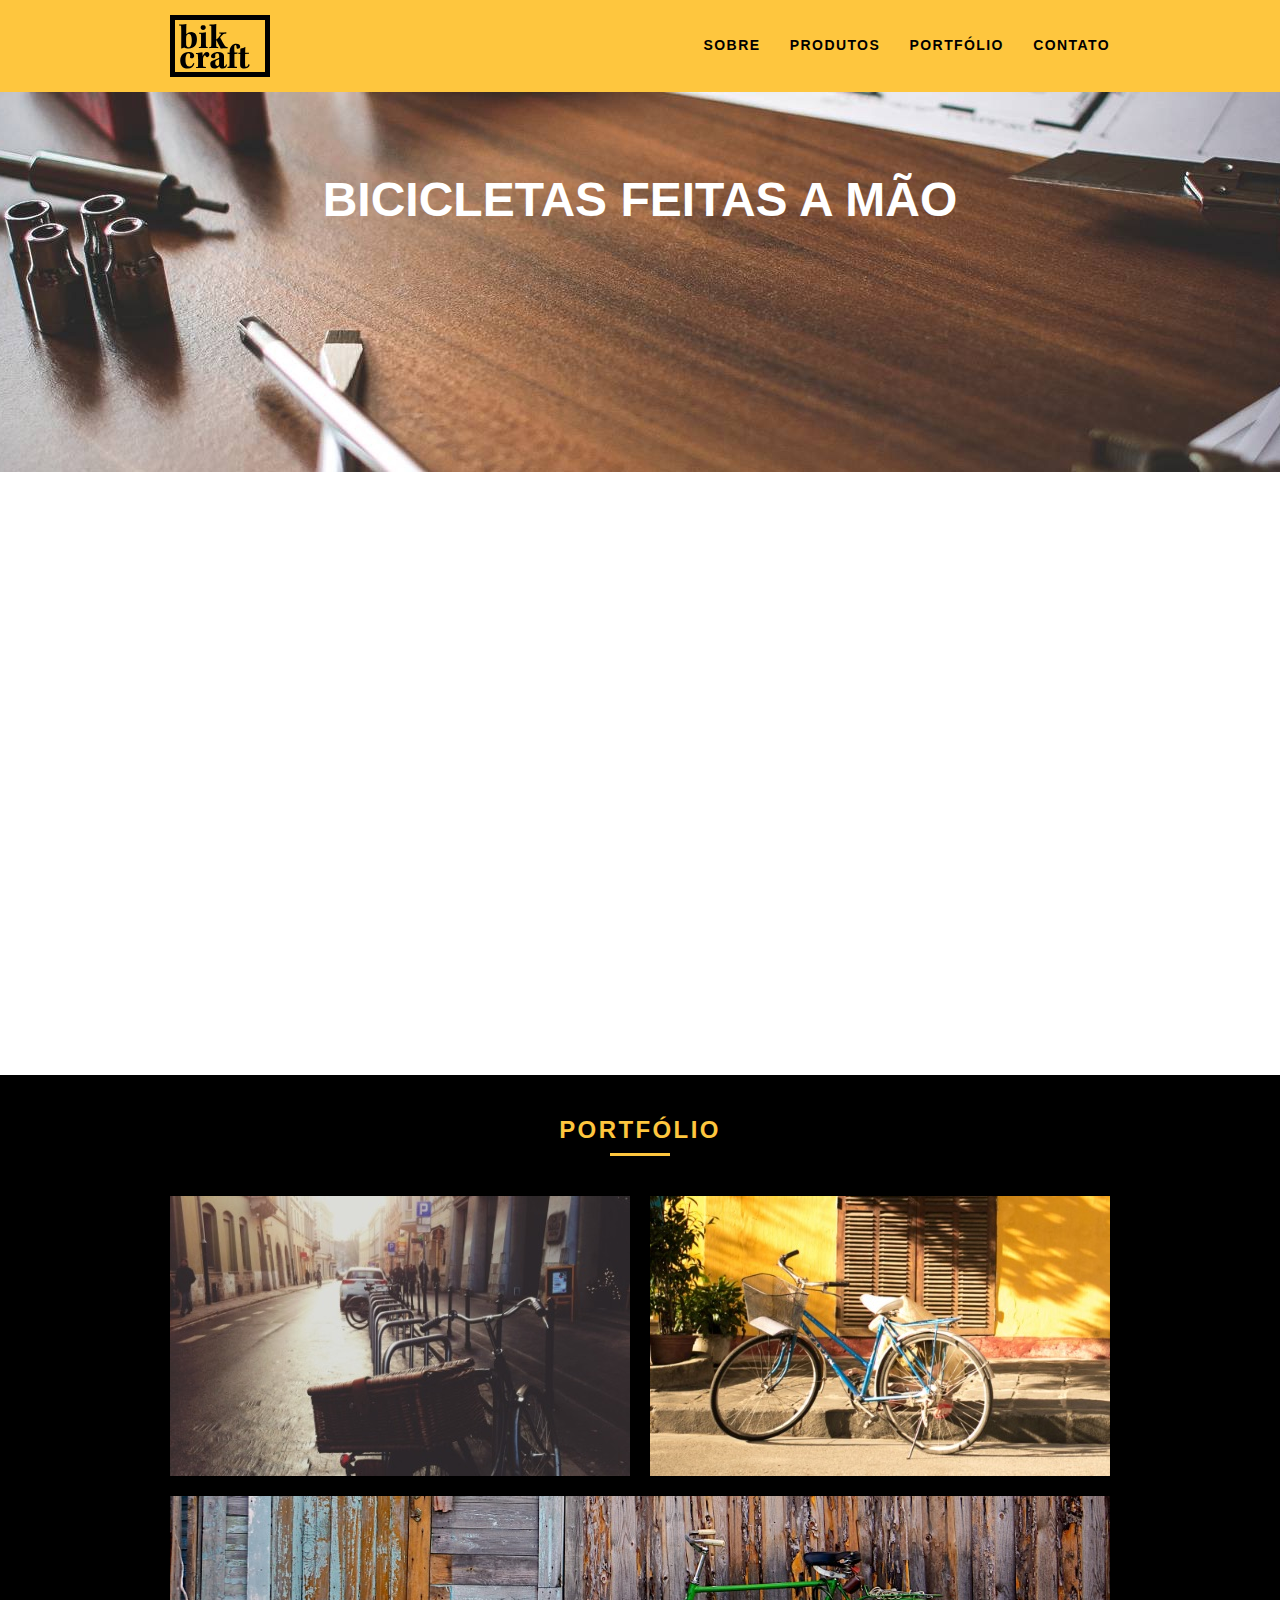
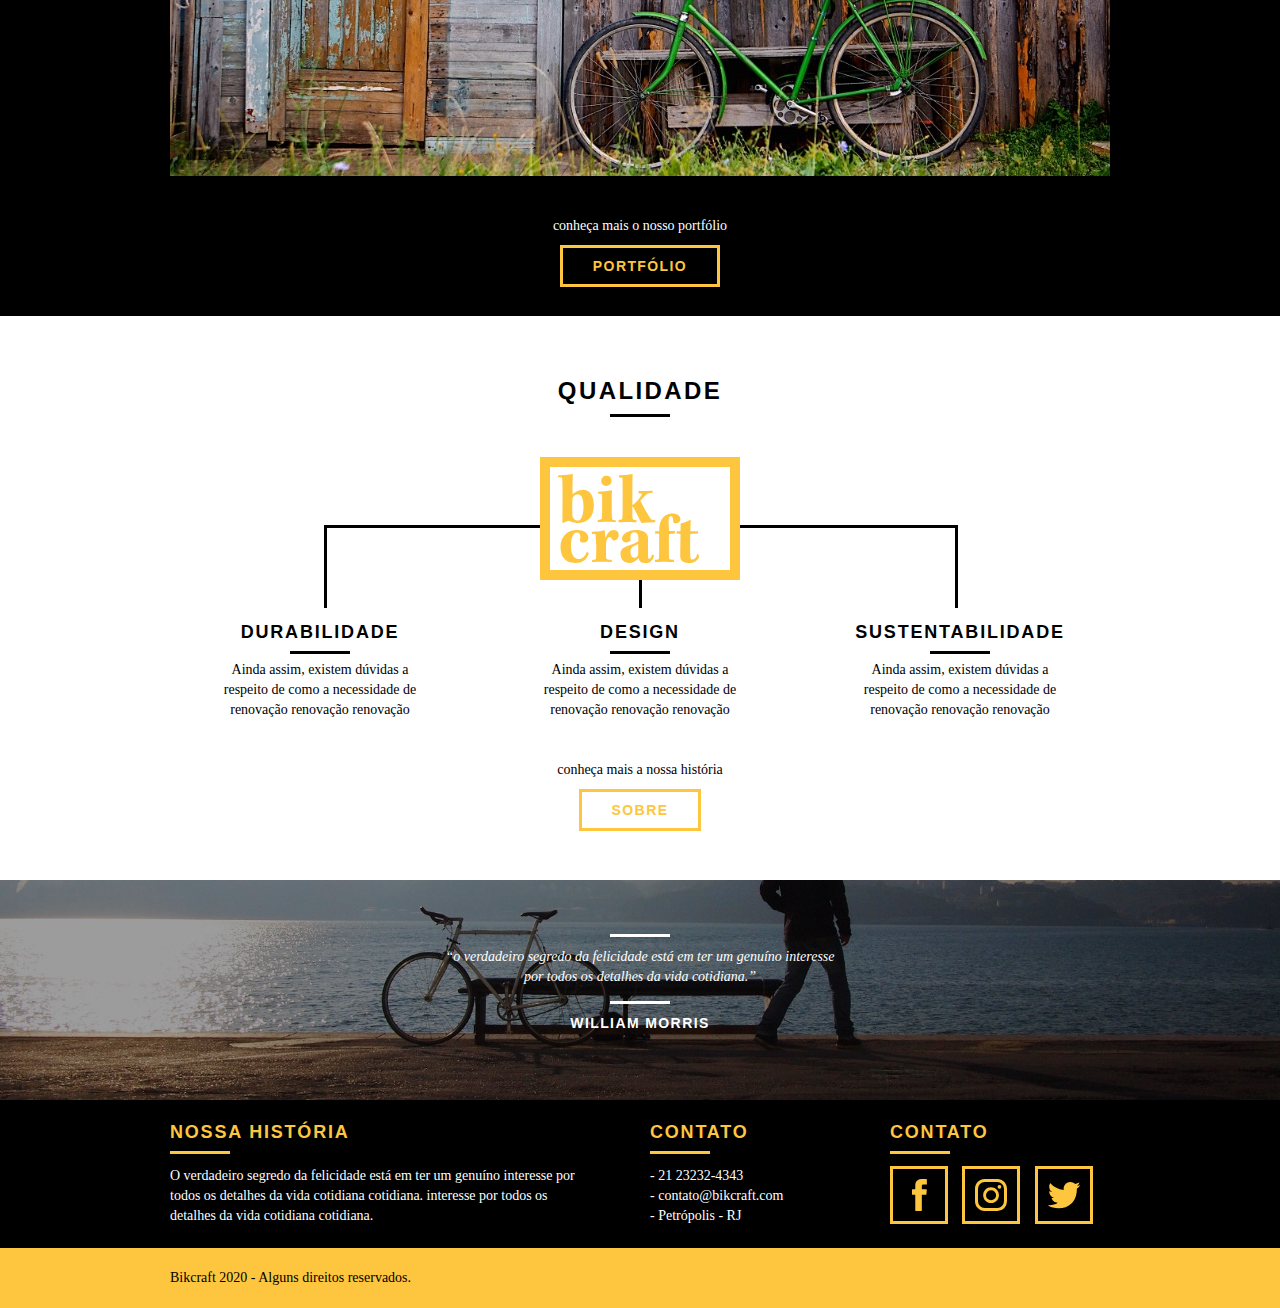
<file: index.html>
<!DOCTYPE html>
<html lang="pt-br">

<head>
	<meta charset="utf-8">
	<title>Bikcraft</title>
	<link rel="stylesheet" href="css/normalize.css">
	<link rel="stylesheet" href="css/reset.css">
	<link rel="stylesheet" href="css/grid.css">
	<link rel="stylesheet" href="css/style.css">
	<link rel="stylesheet" href="css/responsivo.css">
	<script>document.documentElement.classList.add("js");</script>

</head>

<body>

	<header class="header">
		<div class="container">
			<a href="index.html" class="grid-4">
				<img src="img/bikcraft.svg" alt="Bikcraft">
			</a>
			<nav class="grid-12 header_menu">
				<ul>
					<li><a href="sobre.html">Sobre</a></li>
					<li><a href="produtos.html">Produtos</a></li>
					<li><a href="portfolio.html">Portfólio</a></li>
					<li><a href="contato.html">Contato</a></li>
				</ul>
			</nav>
		</div>
	</header>

	<section class="introducao">
		<div class="container">
			<h1 data-anime="400" class="fadeInDown">Bicicletas Feitas a Mão</h1>
			<blockquote data-anime="800" class="quote-externo fadeInDown">
				<p>“não tenha nada em sua casa que você não considere útil ou acredita ser bonito”</p>
				<cite>WILLIAM MORRIS</cite>
			</blockquote>
			<a data-anime="1200" href="produtos.html" class="btn">Orçamento</a>
		</div>
	</section>

	<section class="produtos container fadeInDown" data-anime="1600">
		<h2 class="subtitulo">Produtos</h2>
		<ul class="produtos_lista">

			<li class="grid-1-3">
				<div class="produtos_icone">
					<img src="img/produtos/passeio.svg" alt="Bikcraft Passeio">
				</div>
				<h3>Passeio</h3>
				<p>Ainda assim, existem dúvidas a respeito de como a necessidade de renovação.</p>
			</li>

			<li class="grid-1-3">
				<div class="produtos_icone">
					<img src="img/produtos/esporte.svg" alt="Bikcraft Passeio">
				</div>
				<h3>Esporte</h3>
				<p>Ainda assim, existem dúvidas a respeito de como a necessidade de renovação.</p>
			</li>

			<li class="grid-1-3">
				<div class="produtos_icone">
					<img src="img/produtos/retro.svg" alt="Bikcraft Passeio">
				</div>
				<h3>Retrô</h3>
				<p>Ainda assim, existem dúvidas a respeito de como a necessidade de renovação.</p>
			</li>

		</ul>

		<div class="call">
			<p>clique aqui e veja os detalhes dos produtos</p>
			<a href="produtos.html" class="btn btn-preto">Produtos</a>
		</div>

	</section>
	<!-- Fecha Produtos -->

	<section class="portfolio">
		<div class="container">
			<h2 class="subtitulo">Portfólio</h2>
			<ul class="portfolio_lista">
				<li class="grid-8"><img src="img/portfolio/retro.jpg" alt="Bicicleta Retrô"></li>
				<li class="grid-8"><img src="img/portfolio/passeio.jpg" alt="Bicicleta Passeio"></li>
				<li class="grid-16"><img src="img/portfolio/esporte.jpg" alt="Bicicleta Esporte"></li>
			</ul>
			<div class="call">
				<p>conheça mais o nosso portfólio</p>
				<a href="portfolio.html" class="btn">Portfólio</a>
			</div>
		</div>
	</section>

	<section class="qualidade container">
		<h2 class="subtitulo">Qualidade</h2>
		<img src="img/bikcraft-qualidade.svg" alt="Bikcraft">
		<ul class="qualidade_lista">
			<li class="grid-1-3">
				<h3>Durabilidade</h3>
				<p>Ainda assim, existem dúvidas a respeito de como a necessidade de renovação renovação renovação</p>
			</li>
			<li class="grid-1-3">
				<h3>Design</h3>
				<p>Ainda assim, existem dúvidas a respeito de como a necessidade de renovação renovação renovação</p>
			</li>
			<li class="grid-1-3">
				<h3>Sustentabilidade</h3>
				<p>Ainda assim, existem dúvidas a respeito de como a necessidade de renovação renovação renovação</p>
			</li>
		</ul>
		<div class="call">
			<p>conheça mais a nossa história</p>
			<a href="sobre.html" class="btn btn-preto">Sobre</a>
		</div>
	</section>

	<section class="quebra">
		<blockquote class="quote-externo container">
			<p>“o verdadeiro segredo da felicidade está em ter um genuíno interesse por todos os detalhes da vida cotidiana.”</p>
			<cite>WILLIAM MORRIS</cite>
		</blockquote>
	</section>

	<footer>
		<div class="footer">
			<div class="container">

				<div class="grid-8 footer_historia">
					<h3>Nossa História</h3>
					<p>O verdadeiro segredo da felicidade está em ter um genuíno interesse por todos os detalhes da vida cotidiana cotidiana. interesse por todos os detalhes da vida cotidiana cotidiana.</p>
				</div>

				<div class="grid-4 footer_contato">
					<h3>Contato</h3>
					<ul>
						<li>- 21 23232-4343</li>
						<li>- contato@bikcraft.com</li>
						<li>- Petrópolis - RJ</li>
					</ul>
				</div>

				<div class="grid-4 footer_redes">
					<h3>Contato</h3>
					<ul>
						<li><a href="http://facebook.com" target="_blank"><img src="img/redes-sociais/facebook.svg"></a></li>
						<li><a href="http://instagram.com" target="_blank"><img src="img/redes-sociais/instagram.svg"></a></li>
						<li><a href="http://twitter.com" target="_blank"><img src="img/redes-sociais/twitter.svg"></a></li>
					</ul>
				</div>

			</div>
		</div>

		<div class="copy">
			<div class="container">
				<p class="grid-16">Bikcraft 2020 - Alguns direitos reservados.</p>
			</div>
		</div>
	</footer>

	<script src="./js/simple-anime.js"></script>
	<script src="./js/script.js"></script>

</body>

</html>
</file>
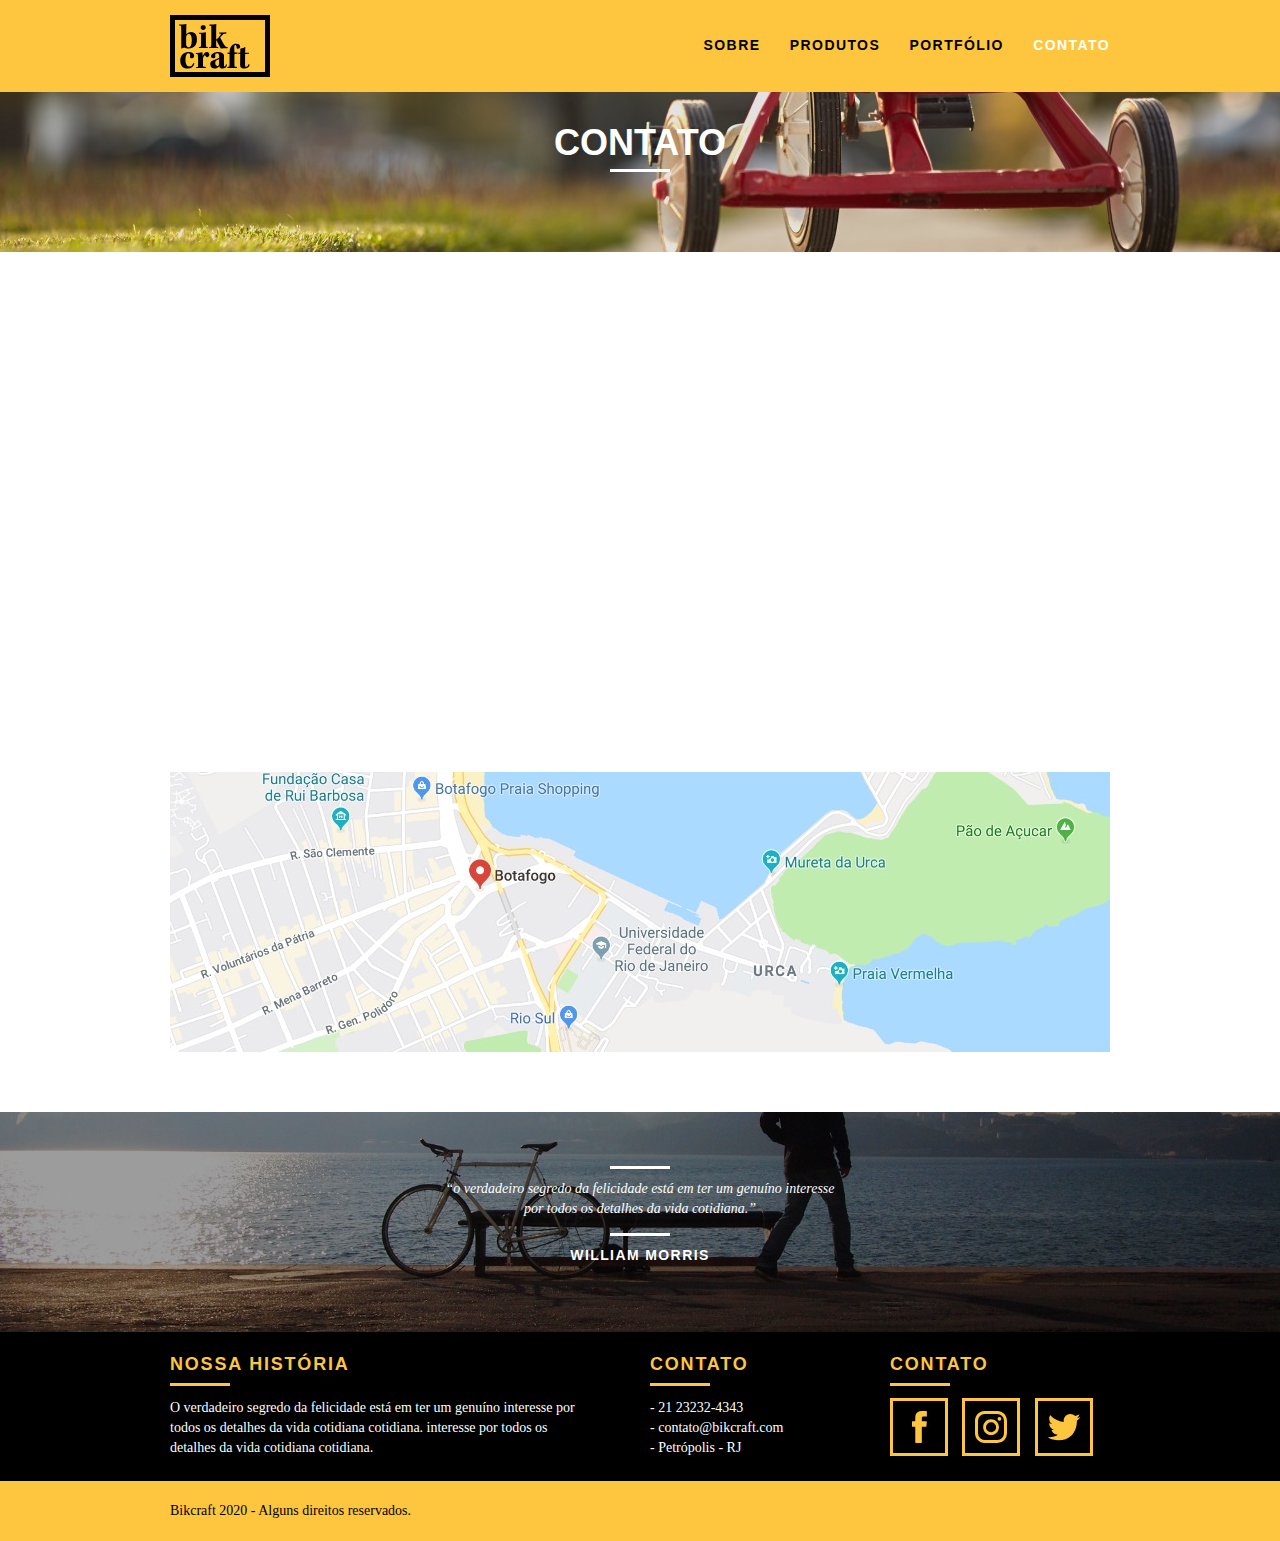
<file: contato.html>
<!DOCTYPE html>
<html lang="pt-br">

<head>
	<meta charset="utf-8">
	<title>Bikcraft - Contato</title>
	<link rel="stylesheet" href="css/normalize.css">
	<link rel="stylesheet" href="css/reset.css">
	<link rel="stylesheet" href="css/grid.css">
	<link rel="stylesheet" href="css/style.css">
	<link rel="stylesheet" href="css/contato.css">
	<link rel="stylesheet" href="css/responsivo.css">
	<script>document.documentElement.classList.add("js");</script>
</head>

<body>

	<header class="header">
		<div class="container">
			<a href="index.html" class="grid-4">
				<img src="img/bikcraft.svg" alt="Bikcraft">
			</a>
			<nav class="grid-12 header_menu">
				<ul>
					<li><a href="sobre.html">Sobre</a></li>
					<li><a href="produtos.html">Produtos</a></li>
					<li><a href="portfolio.html">Portfólio</a></li>
					<li><a href="contato.html" class="menu_ativo">Contato</a></li>
				</ul>
			</nav>
		</div>
	</header>

	<section class="introducao-interna interna_contato">
		<div class="container">
			<h1 data-anime="400" class="fadeInDown">Contato</h1>
			<p data-anime="800" class="fadeInDown">Tire suas dúvidas com a gente</p>
		</div>
	</section>


	<section class="contato container fadeInDown" data-anime="1200">
		<form id="form_orcamento" method="POST" action="./enviar-sendgrid.php" class="contato_form grid-8 formphp">
			<label for="nome">Nome</label>
			<input type="text" id="nome" name="nome" required>
			<label for="email">E-mail</label>
			<input type="email" id="email" name="email" required>
			<label for="telefone">Telefone</label>
			<input type="text" id="telefone" name="telefone">

			<label class="nao-aparece">Se você não é um robô, deixe em branco.</label>
			<input type="text" class="nao-aparece" name="leaveblank">
			<label class="nao-aparece">Se você não é um robô, não mude este campo.</label>
			<input type="text" class="nao-aparece" name="dontchange" value="http://">

			<label for="mensagem">Mensagem</label>
			<textarea id="mensagem" name="mensagem" required></textarea>
			<button id="enviar" name="enviar" type="submit" class="btn btn-preto">Enviar</button>
		</form>
		<div class="contato_dados grid-8">
			<h3>Dados</h3>
			<span>+55 21 93223 3232</span>
			<span>orcamento@bikcraft.com</span>
			<span>Rua Ali Perto - Botafogo</span>
			<span>Rio de Janeiro - RJ - Brasil</span>
			<h3>Redes Sociais</h3>
			<ul>
				<li><a href="http://facebook.com" target="_blank"><img src="img/redes-sociais/facebook.svg"></a></li>
				<li><a href="http://instagram.com" target="_blank"><img src="img/redes-sociais/instagram.svg"></a></li>
				<li><a href="http://twitter.com" target="_blank"><img src="img/redes-sociais/twitter.svg"></a></li>
			</ul>
		</div>

	</section>

	<section class="container contato_mapa">
		<a href="http://google.com" target="_blank" class="grid-16"><img src="img/endereco-bikcraft.jpg" alt="Endereço da Bikcraft"></a>
	</section>

	<section class="quebra">
		<blockquote class="quote-externo container">
			<p>“o verdadeiro segredo da felicidade está em ter um genuíno interesse por todos os detalhes da vida cotidiana.”</p>
			<cite>WILLIAM MORRIS</cite>
		</blockquote>
	</section>

	<footer>
		<div class="footer">
			<div class="container">

				<div class="grid-8 footer_historia">
					<h3>Nossa História</h3>
					<p>O verdadeiro segredo da felicidade está em ter um genuíno interesse por todos os detalhes da vida cotidiana cotidiana. interesse por todos os detalhes da vida cotidiana cotidiana.</p>
				</div>

				<div class="grid-4 footer_contato">
					<h3>Contato</h3>
					<ul>
						<li>- 21 23232-4343</li>
						<li>- contato@bikcraft.com</li>
						<li>- Petrópolis - RJ</li>
					</ul>
				</div>

				<div class="grid-4 footer_redes">
					<h3>Contato</h3>
					<ul>
						<li><a href="http://facebook.com" target="_blank"><img src="img/redes-sociais/facebook.svg"></a></li>
						<li><a href="http://instagram.com" target="_blank"><img src="img/redes-sociais/instagram.svg"></a></li>
						<li><a href="http://twitter.com" target="_blank"><img src="img/redes-sociais/twitter.svg"></a></li>
					</ul>
				</div>

			</div>
		</div>

		<div class="copy">
			<div class="container">
				<p class="grid-16">Bikcraft 2020 - Alguns direitos reservados.</p>
			</div>
		</div>
	</footer>

	<script src="./js/simple-anime.js"></script>
	<script src="./js/simple-form.js"></script>
	<script src="./js/script.js"></script>
</body>

</html>
</file>
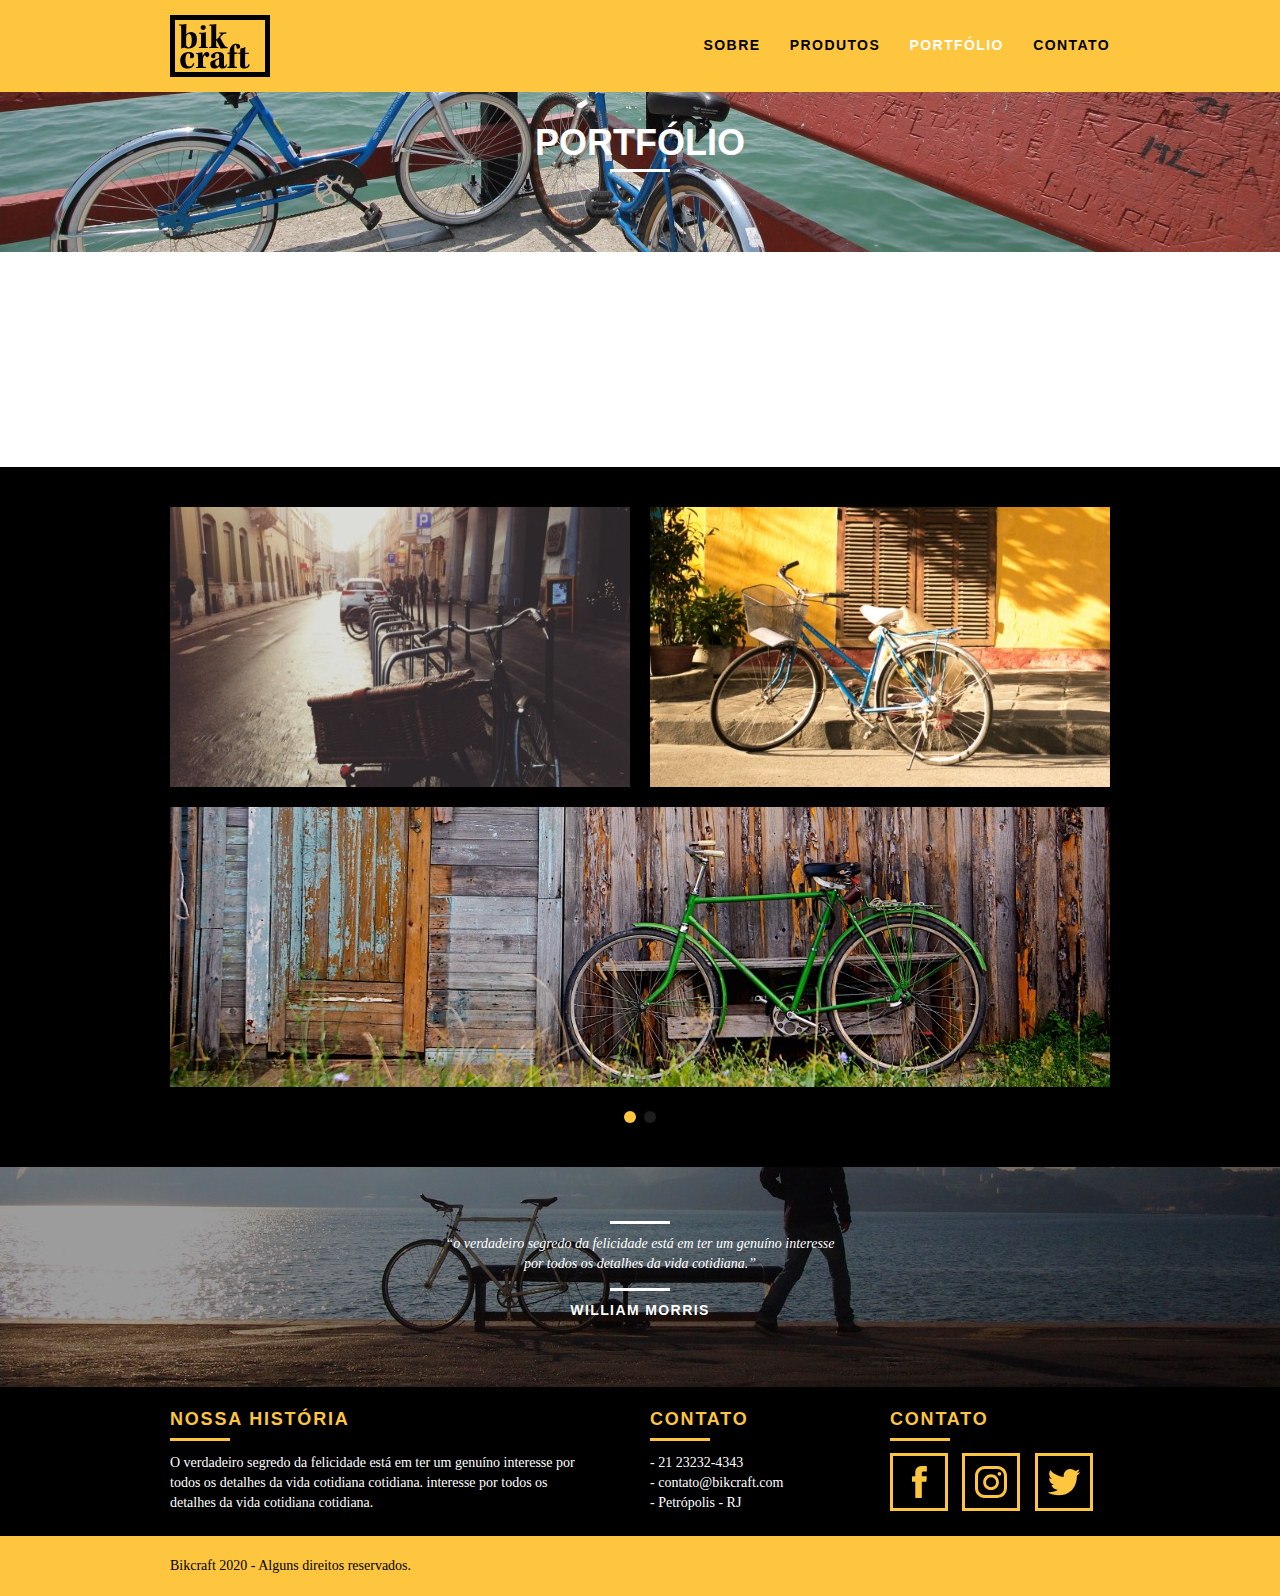
<file: portfolio.html>
<!DOCTYPE html>
<html lang="pt-br">

<head>
	<meta charset="utf-8">

	<title>Bikcraft - Portfólio</title>
	<link rel="stylesheet" href="css/normalize.css">
	<link rel="stylesheet" href="css/reset.css">
	<link rel="stylesheet" href="css/grid.css">
	<link rel="stylesheet" href="css/style.css">
	<link rel="stylesheet" href="css/portfolio.css">
	<link rel="stylesheet" href="css/responsivo.css">
	<script>document.documentElement.classList.add("js");</script>
</head>

<body>

	<header class="header">
		<div class="container">
			<a href="index.html" class="grid-4">
				<img src="img/bikcraft.svg" alt="Bikcraft">
			</a>
			<nav class="grid-12 header_menu">
				<ul>
					<li><a href="sobre.html">Sobre</a></li>
					<li><a href="produtos.html">Produtos</a></li>
					<li><a href="portfolio.html" class="menu_ativo">Portfólio</a></li>
					<li><a href="contato.html">Contato</a></li>
				</ul>
			</nav>
		</div>
	</header>

	<section class="introducao-interna interna_portfolio">
		<div class="container">
			<h1 data-anime="400" class="fadeInDown">Portfólio</h1>
			<p data-anime="800" class="fadeInDown">conheça os projetos que amamos mostrar</p>
		</div>
	</section>
	<section class="container fadeInDown" data-slide="quote" data-anime="1200">
		<blockquote class="quote_clientes">
			<p>“Pedalar sempre foi a minha paixão, o que o pessoal da Bikcraft fez foi intensificar o meu amor por esta atividade. Recomendo à todos que amo.”</p>
			<cite>Barbara Moss</cite>
		</blockquote>
		<blockquote class="quote_clientes">
			<p>“Nada melhor do que dar um rolê com a minha Bikcraft na orla. Essa é a minha companheira mais fiel, nunca me traiu e está sempre a minha disposição.”</p>
			<cite>Samuel</cite>
		</blockquote>
		<blockquote class="quote_clientes">
			<p>“Aqueles que ainda não possuem uma Bikcraft, não sabem o que estão perdendo. A precisão é absurda e a velocidade transcendental. Nunca vida nada igual.”</p>
			<cite>Bernardo</cite>
		</blockquote>
	</section>

	<section class="portfolio">
		<div class="container" data-slide="portfolio">
			<ul class="portfolio_lista">
				<li class="grid-8"><img src="img/portfolio/retro.jpg" alt="Bicicleta Retrô"></li>
				<li class="grid-8"><img src="img/portfolio/passeio.jpg" alt="Bicicleta Passeio"></li>
				<li class="grid-16"><img src="img/portfolio/esporte.jpg" alt="Bicicleta Esporte"></li>
			</ul>
			<ul class="portfolio_lista">
				<li class="grid-8"><img src="img/portfolio/passeio.jpg" alt="Bicicleta Passeio"></li>
				<li class="grid-8"><img src="img/portfolio/retro.jpg" alt="Bicicleta Retrô"></li>
				<li class="grid-16"><img src="img/portfolio/esporte.jpg" alt="Bicicleta Esporte"></li>
			</ul>
		</div>
	</section>



	<section class="quebra">
		<blockquote class="quote-externo container">
			<p>“o verdadeiro segredo da felicidade está em ter um genuíno interesse por todos os detalhes da vida cotidiana.”</p>
			<cite>WILLIAM MORRIS</cite>
		</blockquote>
	</section>

	<footer>
		<div class="footer">
			<div class="container">

				<div class="grid-8 footer_historia">
					<h3>Nossa História</h3>
					<p>O verdadeiro segredo da felicidade está em ter um genuíno interesse por todos os detalhes da vida cotidiana cotidiana. interesse por todos os detalhes da vida cotidiana cotidiana.</p>
				</div>

				<div class="grid-4 footer_contato">
					<h3>Contato</h3>
					<ul>
						<li>- 21 23232-4343</li>
						<li>- contato@bikcraft.com</li>
						<li>- Petrópolis - RJ</li>
					</ul>
				</div>

				<div class="grid-4 footer_redes">
					<h3>Contato</h3>
					<ul>
						<li><a href="http://facebook.com" target="_blank"><img src="img/redes-sociais/facebook.svg"></a></li>
						<li><a href="http://instagram.com" target="_blank"><img src="img/redes-sociais/instagram.svg"></a></li>
						<li><a href="http://twitter.com" target="_blank"><img src="img/redes-sociais/twitter.svg"></a></li>
					</ul>
				</div>

			</div>
		</div>

		<div class="copy">
			<div class="container">
				<p class="grid-16">Bikcraft 2020 - Alguns direitos reservados.</p>
			</div>
		</div>
	</footer>

	<script src="./js/simple-anime.js"></script>
	<script src="./js/simple-slide.js"></script>
	<script src="./js/script.js"></script>

</body>

</html>
</file>
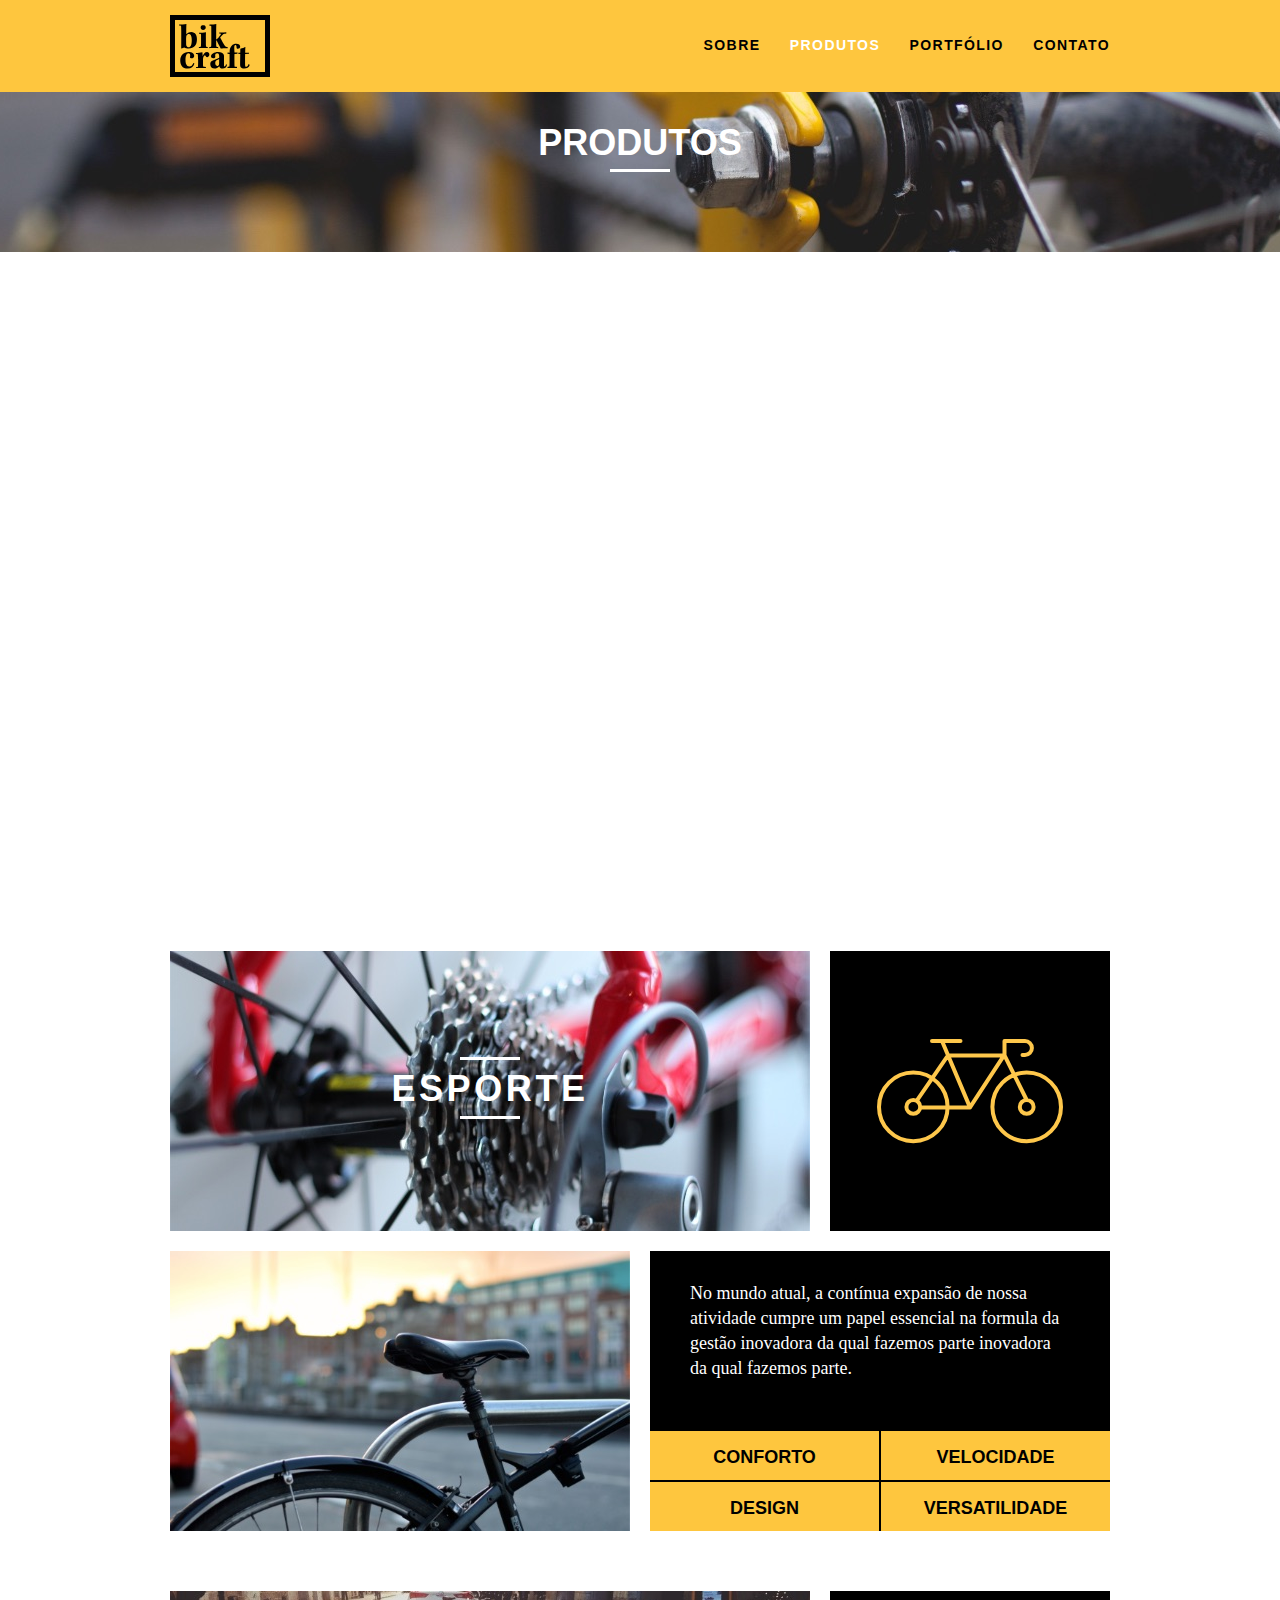
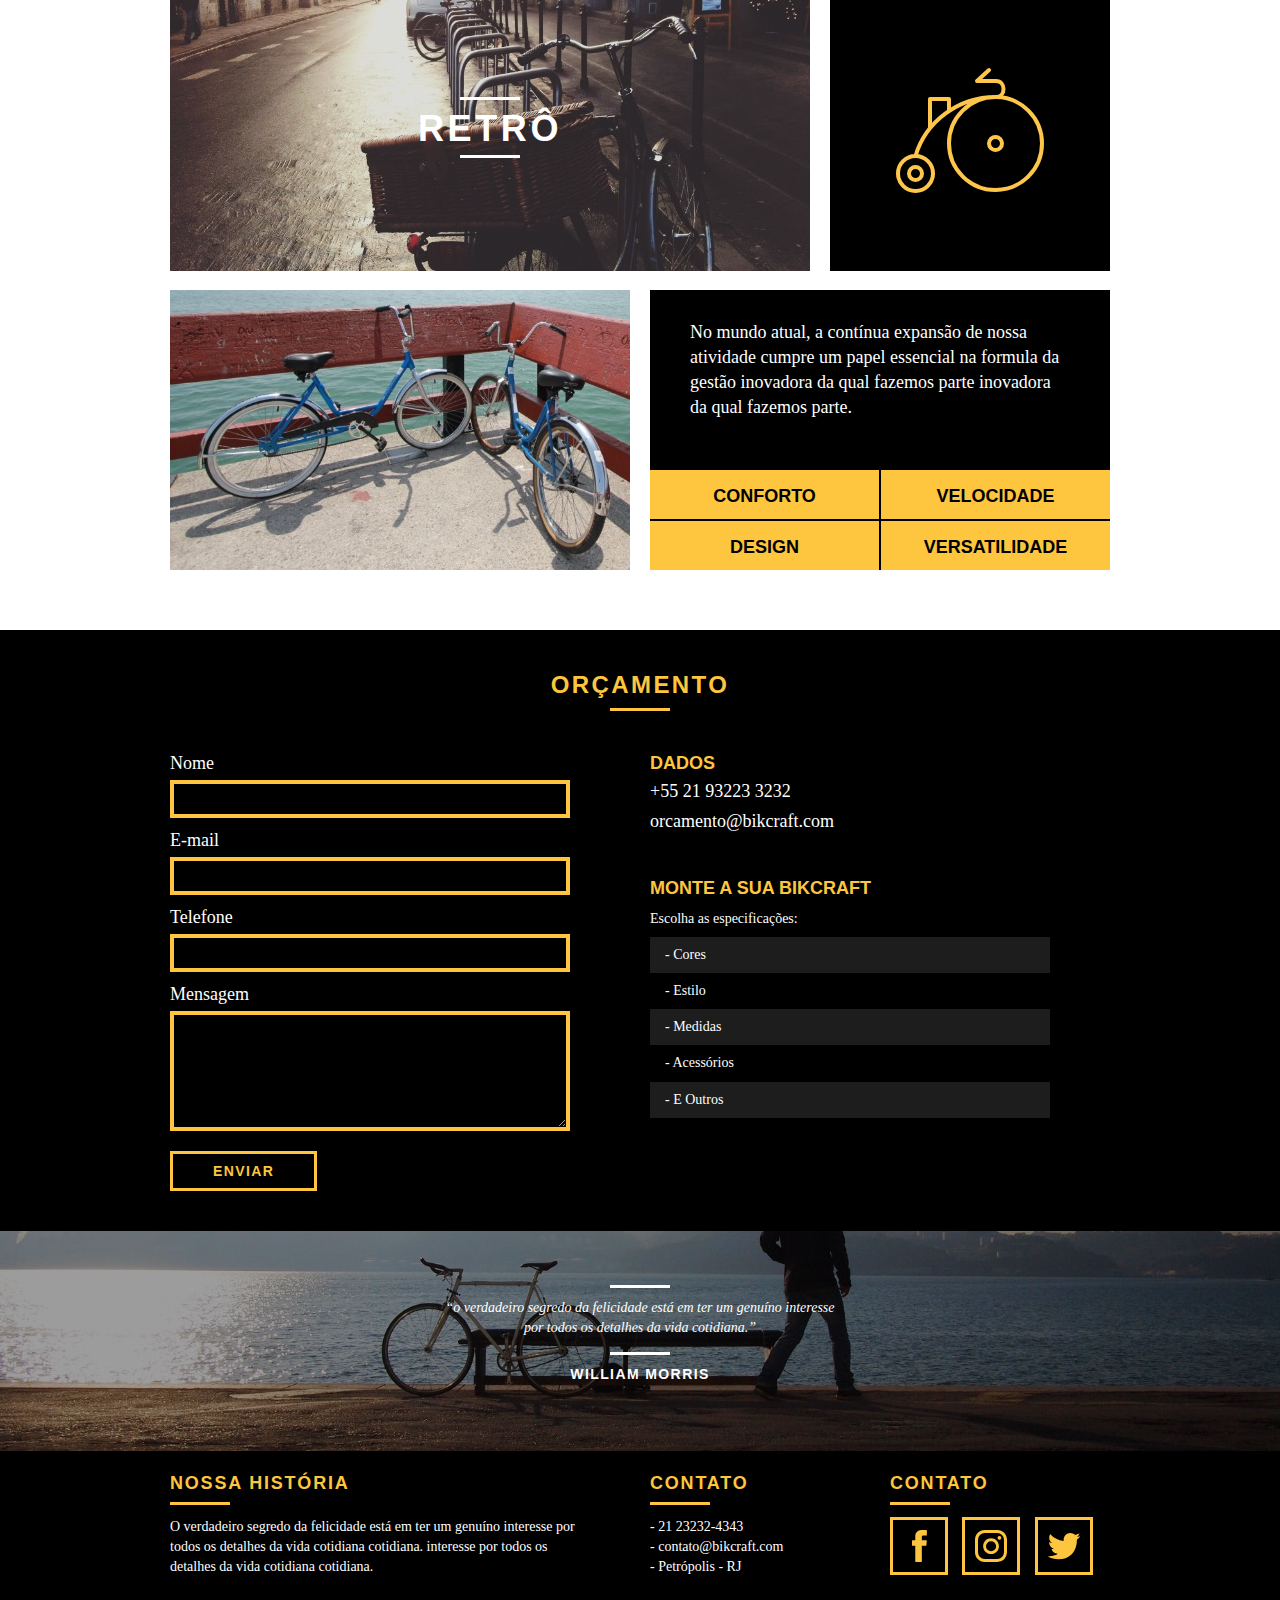
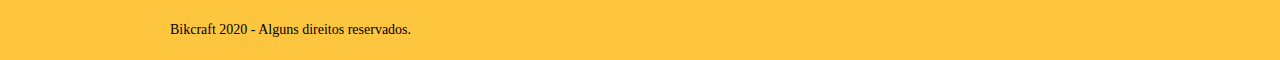
<file: produtos.html>
<!DOCTYPE html>
<html lang="pt-br">

<head>
	<meta charset="utf-8">
	<title>Bikcraft - Produtos</title>
	<link rel="stylesheet" href="css/normalize.css">
	<link rel="stylesheet" href="css/reset.css">
	<link rel="stylesheet" href="css/grid.css">
	<link rel="stylesheet" href="css/style.css">
	<link rel="stylesheet" href="css/produtos.css">
	<link rel="stylesheet" href="css/responsivo.css">
	<script>document.documentElement.classList.add("js");</script>
</head>

<body>

	<header class="header">
		<div class="container">
			<a href="index.html" class="grid-4">
				<img src="img/bikcraft.svg" alt="Bikcraft">
			</a>
			<nav class="grid-12 header_menu">
				<ul>
					<li><a href="sobre.html">Sobre</a></li>
					<li><a href="produtos.html" class="menu_ativo">Produtos</a></li>
					<li><a href="portfolio.html">Portfólio</a></li>
					<li><a href="contato.html">Contato</a></li>
				</ul>
			</nav>
		</div>
	</header>

	<section class="introducao-interna interna_produtos">
		<div class="container">
			<h1 data-anime="400" class="fadeInDown">Produtos</h1>
			<p data-anime="800" class="fadeInDown">Conheça todos os nossos produtos</p>
		</div>
	</section>

	<section class="container produto_item fadeInDown" data-anime="1200">
		<div class="grid-11">
			<img src="img/produtos/bikcraft-passeio-1.jpg" alt="Bikcraft Passeio">
			<h2>Passeio</h2>
		</div>
		<div class="grid-5 produto_icone"><img src="img/produtos/passeio.svg"></div>
		<div class="grid-8"><img src="img/produtos/bikcraft-passeio-2.jpg" alt="Bikcraft Passeio"></div>
		<div class="grid-8 produto_info">
			<p>No mundo atual, a contínua expansão de nossa atividade cumpre um papel essencial na formula da gestão inovadora da qual fazemos parte inovadora da qual fazemos parte.</p>
			<ul>
				<li>Conforto</li>
				<li>Velocidade</li>
				<li>Design</li>
				<li>Versatilidade</li>
			</ul>
		</div>
	</section>

	<section class="container produto_item">
		<div class="grid-11">
			<img src="img/produtos/bikcraft-esporte-1.jpg" alt="Bikcraft Esporte">
			<h2>Esporte</h2>
		</div>
		<div class="grid-5 produto_icone"><img src="img/produtos/esporte.svg"></div>
		<div class="grid-8"><img src="img/produtos/bikcraft-esporte-2.jpg" alt="Bikcraft Esporte"></div>
		<div class="grid-8 produto_info">
			<p>No mundo atual, a contínua expansão de nossa atividade cumpre um papel essencial na formula da gestão inovadora da qual fazemos parte inovadora da qual fazemos parte.</p>
			<ul>
				<li>Conforto</li>
				<li>Velocidade</li>
				<li>Design</li>
				<li>Versatilidade</li>
			</ul>
		</div>
	</section>

	<section class="container produto_item">
		<div class="grid-11">
			<img src="img/produtos/bikcraft-retro-1.jpg" alt="Bikcraft Retrô">
			<h2>Retrô</h2>
		</div>
		<div class="grid-5 produto_icone"><img src="img/produtos/retro.svg"></div>
		<div class="grid-8"><img src="img/produtos/bikcraft-retro-2.jpg" alt="Bikcraft Retrô"></div>
		<div class="grid-8 produto_info">
			<p>No mundo atual, a contínua expansão de nossa atividade cumpre um papel essencial na formula da gestão inovadora da qual fazemos parte inovadora da qual fazemos parte.</p>
			<ul>
				<li>Conforto</li>
				<li>Velocidade</li>
				<li>Design</li>
				<li>Versatilidade</li>
			</ul>
		</div>
	</section>

	<section class="orcamento">
		<div class="container">
			<h2 class="subtitulo">Orçamento</h2>
			<form id="form_orcamento" method="post" action="enviar-sendgrid.php" class="form grid-8 formphp">
				<label for="nome">Nome</label>
				<input type="text" id="nome" name="nome" required>
				<label for="email">E-mail</label>
				<input type="email" id="email" name="email" required>
				<label for="telefone">Telefone</label>
				<input type="text" id="telefone" name="telefone">

				<label class="nao-aparece">Se você não é um robô, deixe em branco.</label>
				<input type="text" class="nao-aparece" name="leaveblank">
				<label class="nao-aparece">Se você não é um robô, não mude este campo.</label>
				<input type="text" class="nao-aparece" name="dontchange" value="http://">

				<label for="mensagem">Mensagem</label>
				<textarea id="mensagem" name="mensagem" required></textarea>
				<button id="enviar" name="enviar" type="submit" class="btn">Enviar</button>
			</form>
			<div class="orcamento_dados grid-8">
				<h3>Dados</h3>
				<span>+55 21 93223 3232</span>
				<span>orcamento@bikcraft.com</span>
				<h3>Monte a sua Bikcraft</h3>
				<p>Escolha as especificações:</p>
				<ul>
					<li>- Cores</li>
					<li>- Estilo</li>
					<li>- Medidas</li>
					<li>- Acessórios</li>
					<li>- E Outros</li>
				</ul>
			</div>
		</div>
	</section>


	<section class="quebra">
		<blockquote class="quote-externo container">
			<p>“o verdadeiro segredo da felicidade está em ter um genuíno interesse por todos os detalhes da vida cotidiana.”</p>
			<cite>WILLIAM MORRIS</cite>
		</blockquote>
	</section>

	<footer>
		<div class="footer">
			<div class="container">

				<div class="grid-8 footer_historia">
					<h3>Nossa História</h3>
					<p>O verdadeiro segredo da felicidade está em ter um genuíno interesse por todos os detalhes da vida cotidiana cotidiana. interesse por todos os detalhes da vida cotidiana cotidiana.</p>
				</div>

				<div class="grid-4 footer_contato">
					<h3>Contato</h3>
					<ul>
						<li>- 21 23232-4343</li>
						<li>- contato@bikcraft.com</li>
						<li>- Petrópolis - RJ</li>
					</ul>
				</div>

				<div class="grid-4 footer_redes">
					<h3>Contato</h3>
					<ul>
						<li><a href="http://facebook.com" target="_blank"><img src="img/redes-sociais/facebook.svg"></a></li>
						<li><a href="http://instagram.com" target="_blank"><img src="img/redes-sociais/instagram.svg"></a></li>
						<li><a href="http://twitter.com" target="_blank"><img src="img/redes-sociais/twitter.svg"></a></li>
					</ul>
				</div>

			</div>
		</div>

		<div class="copy">
			<div class="container">
				<p class="grid-16">Bikcraft 2020 - Alguns direitos reservados.</p>
			</div>
		</div>
	</footer>

	<script src="./js/simple-anime.js"></script>
	<script src="./js/simple-form.js"></script>
	<script src="./js/script.js"></script>
</body>

</html>
</file>
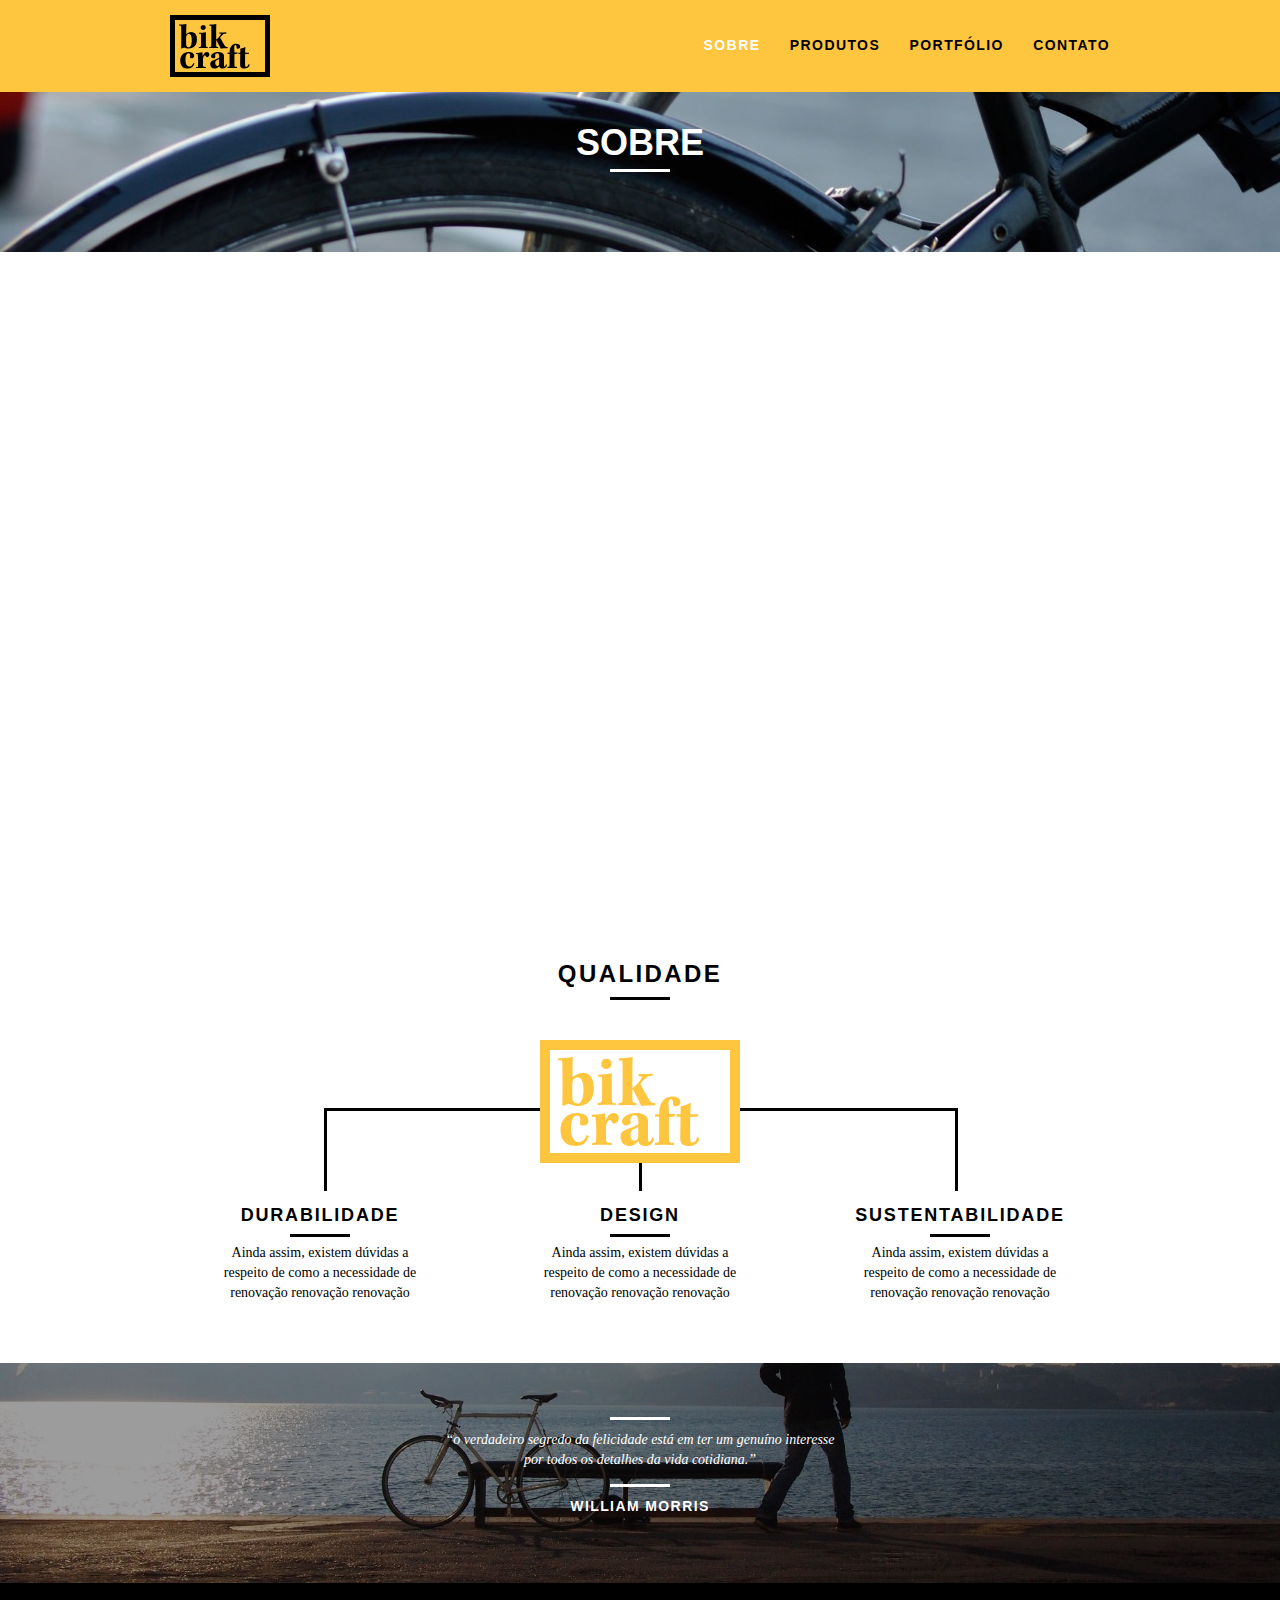
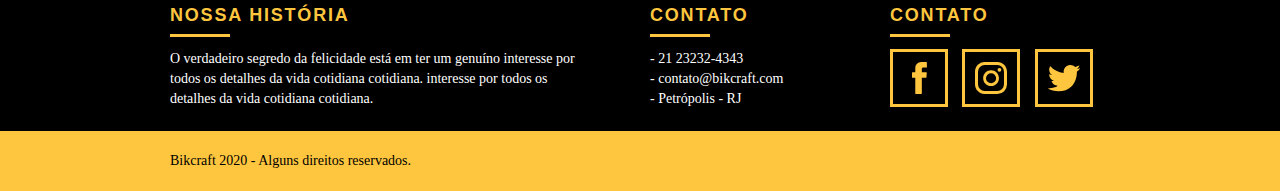
<file: sobre.html>
<!DOCTYPE html>
<html lang="pt-br">

<head>
	<meta charset="utf-8">
	<title>Bikcraft - Sobre</title>
	<link rel="stylesheet" href="css/normalize.css">
	<link rel="stylesheet" href="css/reset.css">
	<link rel="stylesheet" href="css/grid.css">
	<link rel="stylesheet" href="css/style.css">
	<link rel="stylesheet" href="css/sobre.css">
	<link rel="stylesheet" href="css/responsivo.css">
	<script>document.documentElement.classList.add("js");</script>
</head>

<body>

	<header class="header">
		<div class="container">
			<a href="index.html" class="grid-4">
				<img src="img/bikcraft.svg" alt="Bikcraft">
			</a>
			<nav class="grid-12 header_menu">
				<ul>
					<li><a href="sobre.html" class="menu_ativo">Sobre</a></li>
					<li><a href="produtos.html">Produtos</a></li>
					<li><a href="portfolio.html">Portfólio</a></li>
					<li><a href="contato.html">Contato</a></li>
				</ul>
			</nav>
		</div>
	</header>

	<section class="introducao-interna interna_sobre">
		<div class="container">
			<h1 data-anime="400" class="fadeInDown">Sobre</h1>
			<p data-anime="800" class="fadeInDown">conheça mais sobre a bikcraft</p>
		</div>
	</section>

	<section class="missao_sobre container fadeInDown" data-anime="1200">
		<div class="grid-10">
			<h2 class="subtitulo-interno">História, Missão e Visão</h2>
			<p>No mundo atual, a contínua expansão de nossa atividade cumpre um papel essencial na formulação da gestão inovadora da qual fazemos parte da qual fazemos parte.</p>
			<p>No mundo atual, a contínua expansão de nossa atividade cumpre um papel essencial na formulação da gestão inovadora da qual fazemos parte da qual fazemos parte.</p>
		</div>
		<div class="grid-6">
			<h2 class="subtitulo-interno">Valores</h2>
			<ul>
				<li>- Qualidade no processo com</li>
				<li>- Foco no cliente sem perder a</li>
				<li>- Diversão, preservando a</li>
				<li>- Natureza com sustentabilidade</li>
			</ul>
		</div>

		<div class="grid-16 foto-equipe">
			<img src="img/equipe-bikcraft.jpg" alt="Equipe Bikcraft">
		</div>

	</section>

	<section class="qualidade container">
		<h2 class="subtitulo">Qualidade</h2>
		<img src="img/bikcraft-qualidade.svg" alt="Bikcraft">
		<ul class="qualidade_lista">
			<li class="grid-1-3">
				<h3>Durabilidade</h3>
				<p>Ainda assim, existem dúvidas a respeito de como a necessidade de renovação renovação renovação</p>
			</li>
			<li class="grid-1-3">
				<h3>Design</h3>
				<p>Ainda assim, existem dúvidas a respeito de como a necessidade de renovação renovação renovação</p>
			</li>
			<li class="grid-1-3">
				<h3>Sustentabilidade</h3>
				<p>Ainda assim, existem dúvidas a respeito de como a necessidade de renovação renovação renovação</p>
			</li>
		</ul>
	</section>

	<section class="quebra">
		<blockquote class="quote-externo container">
			<p>“o verdadeiro segredo da felicidade está em ter um genuíno interesse por todos os detalhes da vida cotidiana.”</p>
			<cite>WILLIAM MORRIS</cite>
		</blockquote>
	</section>

	<footer>
		<div class="footer">
			<div class="container">

				<div class="grid-8 footer_historia">
					<h3>Nossa História</h3>
					<p>O verdadeiro segredo da felicidade está em ter um genuíno interesse por todos os detalhes da vida cotidiana cotidiana. interesse por todos os detalhes da vida cotidiana cotidiana.</p>
				</div>

				<div class="grid-4 footer_contato">
					<h3>Contato</h3>
					<ul>
						<li>- 21 23232-4343</li>
						<li>- contato@bikcraft.com</li>
						<li>- Petrópolis - RJ</li>
					</ul>
				</div>

				<div class="grid-4 footer_redes">
					<h3>Contato</h3>
					<ul>
						<li><a href="http://facebook.com" target="_blank"><img src="img/redes-sociais/facebook.svg"></a></li>
						<li><a href="http://instagram.com" target="_blank"><img src="img/redes-sociais/instagram.svg"></a></li>
						<li><a href="http://twitter.com" target="_blank"><img src="img/redes-sociais/twitter.svg"></a></li>
					</ul>
				</div>

			</div>
		</div>

		<div class="copy">
			<div class="container">
				<p class="grid-16">Bikcraft 2020 - Alguns direitos reservados.</p>
			</div>
		</div>
	</footer>

	<script src="./js/simple-anime.js"></script>
	<script src="./js/script.js"></script>

</body>

</html>
</file>
<file: css/grid.css>
*, *:before, *:after {
  -webkit-box-sizing: border-box; 
  -moz-box-sizing: border-box; 
  box-sizing: border-box;
}

.container {
	width: 960px;
	margin: 0 auto;
	padding: 0px;
	position: relative;
}

.container:after, .container:before {
	content: " ";
	display: table;
}

.container:after {
	clear: both;
}

.grid-1, .grid-2, .grid-3, .grid-4, .grid-5, .grid-6, .grid-7, .grid-8, .grid-9, .grid-10, .grid-11, .grid-12, .grid-13, .grid-14, .grid-15, .grid-16, .grid-1-3 {
	float: left;
	margin-left: 10px;
	margin-right: 10px;
}

.grid-1 	{width: 40px;}
.grid-2 	{width: 100px;}
.grid-3 	{width: 160px;}
.grid-4 	{width: 220px;}
.grid-5 	{width: 280px;}
.grid-6 	{width: 340px;}
.grid-7 	{width: 400px;}
.grid-8 	{width: 460px;}
.grid-9 	{width: 520px;}
.grid-10 	{width: 580px;}
.grid-11 	{width: 640px;}
.grid-12 	{width: 700px;}
.grid-13 	{width: 760px;}
.grid-14 	{width: 820px;}
.grid-15 	{width: 880px;}
.grid-16 	{width: 940px;}
.grid-1-3	{width: 300px;}
</file>
<file: css/style.css>
/* Estilos Gerais */

body {
  font-family: Arial, Helvetica, sans-serif;
}

p {
  font-family: Georgia, "Times New Roman", serif;
  font-size: 14px;
  line-height: 20px;
}

img {
  display: block;
  max-width: 100%;
}

.btn {
  border: 3px solid #fec63e;
  padding: 10px 30px;
  color: #fec63e;
  font-size: 14px;
  line-height: 20px;
  text-transform: uppercase;
  font-weight: bold;
  letter-spacing: 0.1em;
}

.btn:hover {
  color: #fff;
  border-color: #fff;
}

.btn.btn-preto:hover {
  color: #000;
  border-color: #000;
}

.subtitulo {
  font-size: 24px;
  line-height: 30px;
  font-weight: bold;
  letter-spacing: 0.1em;
  color: #000;
  text-transform: uppercase;
  text-align: center;
  margin-bottom: 40px;
}

.subtitulo:after {
  content: "";
  display: block;
  width: 60px;
  height: 3px;
  background: #000;
  margin: 8px auto;
}

.subtitulo-interno {
  font-size: 24px;
  line-height: 30px;
  font-weight: bold;
  letter-spacing: 0.1em;
  color: #000;
  text-transform: uppercase;
  margin-bottom: 20px;
}

.subtitulo-interno:after {
  content: "";
  display: block;
  width: 60px;
  height: 3px;
  background: #000;
  margin: 8px 0;
}

/* Header */

.header {
  position: fixed;
  top: 0;
  width: 100%;
  background: #fec63e; /* Amarelo */
  padding: 15px 0;
  z-index: 10;
}

.header_menu {
  text-align: right;
}

.header_menu ul li {
  display: inline-block;
  margin-left: 25px;
  margin-top: 20px;
}

.header_menu ul li a {
  color: #000;
  font-weight: bold;
  text-transform: uppercase;
  letter-spacing: 0.1em;
  font-size: 14px;
  line-height: 20px;
  padding: 10px 0;
}

.header_menu ul li a:hover {
  color: #fff;
}

.header_menu ul li a.menu_ativo {
  color: #fff;
}

/* Introdução */

.introducao {
  width: 100%;
  height: 380px;
  background: url("../img/bg.jpg") no-repeat center;
  background-size: cover;
  margin-top: 92px;
  text-align: center;
  padding-top: 80px;
}

.introducao h1 {
  font-size: 48px;
  color: #fff;
  font-weight: bold;
  text-transform: uppercase;
}

.quote-externo {
  max-width: 320px;
  margin: 0 auto;
  margin-bottom: 40px;
  color: white;
}

.quote-externo p {
  font-style: italic;
}

.quote-externo p:before,
.quote-externo p:after {
  content: "";
  display: block;
  width: 60px;
  height: 3px;
  background: #fff;
  margin: 14px auto 10px auto;
}

.quote-externo cite {
  font-style: normal;
  font-weight: bold;
  font-size: 14px;
  letter-spacing: 0.1em;
}

/*Introducao Interna*/

.introducao-interna {
  width: 100%;
  margin-top: 92px;
  height: 160px;
  text-align: center;
  color: #fff;
  padding-top: 30px;
}

.introducao-interna h1 {
  font-size: 36px;
  font-weight: bold;
  text-transform: uppercase;
}

.introducao-interna h1:after {
  content: "";
  display: block;
  width: 60px;
  height: 3px;
  background: #fff;
  margin: 6px auto 10px auto;
}

/*Produtos*/

.produtos {
  padding: 60px 0;
}

.produtos_lista li {
  background: #fec63e;
  text-align: center;
}

/* Necessário para centralizar as imagens */
.produtos_lista li img {
  margin: 0 auto;
}

.produtos_lista li h3 {
  font-weight: bold;
  font-size: 18px;
  line-height: 25px;
  text-transform: uppercase;
  letter-spacing: 0.1em;
  margin-top: 20px;
}

.produtos_lista li h3:after {
  content: "";
  display: block;
  width: 60px;
  height: 3px;
  background: #000;
  margin: 2px auto;
}

.produtos_lista li p {
  padding: 10px 20px 20px 20px;
}

.produtos_icone {
  background: #000;
  padding: 20px;
}

.call {
  padding-top: 40px;
  text-align: center;
  clear: both;
}

.call p {
  margin-bottom: 20px;
}

/*Portfólio*/

.portfolio {
  width: 100%;
  background: #000;
  padding: 40px 0;
}

.portfolio .subtitulo {
  color: #fec63e;
}

.portfolio .subtitulo:after {
  background: #fec63e;
}

.portfolio_lista li:last-child {
  margin-top: 20px;
}

.portfolio .call p {
  color: #fff;
}

/*Qualidade*/

.qualidade {
  padding: 60px 0;
}

.qualidade:after {
  content: "";
  width: 634px;
  height: 83px;
  display: block;
  background: url("../img/linhas.svg") no-repeat center;
  position: absolute;
  top: 209px;
  right: 162px;
  z-index: -1;
}

.qualidade img {
  margin: 0 auto;
}

.qualidade_lista {
  padding-top: 20px;
  overflow: auto; /* clear-fix */
}

.qualidade_lista li {
  text-align: center;
  padding: 0 40px;
}

.qualidade_lista li h3 {
  font-weight: bold;
  font-size: 18px;
  line-height: 25px;
  text-transform: uppercase;
  letter-spacing: 0.1em;
  margin-top: 20px;
}

.qualidade_lista li h3:after {
  content: "";
  display: block;
  width: 60px;
  height: 3px;
  background: #000;
  margin: 6px auto;
}

/*Quebra*/

.quebra {
  width: 100%;
  height: 220px;
  background: url("../img/bg-footer.jpg") no-repeat center;
  background-size: cover;
  text-align: center;
  padding-top: 40px;
}

.quebra .quote-externo {
  max-width: 400px;
}

/*Footer*/

.footer {
  width: 100%;
  background: #000;
  color: #fff;
  padding: 20px 0;
}

.footer h3 {
  font-size: 18px;
  line-height: 25px;
  color: #fec63e;
  text-transform: uppercase;
  letter-spacing: 0.1em;
  font-weight: bold;
}

.footer h3:after {
  content: "";
  display: block;
  width: 60px;
  height: 3px;
  background: #fec63e;
  margin: 6px 0 12px 0;
}

.footer_historia {
  padding-right: 40px;
}

.footer_contato ul li {
  font-size: 14px;
  line-height: 20px;
  font-family: Georgia, "Times New Roman", serif;
}

.footer_redes ul li {
  display: inline-block;
  margin-right: 10px;
}

.footer_redes ul li a {
  border: 3px solid #fec63e;
  display: block;
  padding: 10px;
}

.footer_redes ul li a:hover {
  border-color: #fff;
}

.copy {
  width: 100%;
  background: #fec63e;
  padding: 20px 0;
}

/* JavaScript */

.js [data-slide] {
  position: relative;
}

.js [data-slide] > * {
  position: absolute;
  top: 0px;
  opacity: 0;
}

.js [data-slide] > .active {
  position: relative;
  opacity: 1;
  transition: opacity 500ms;
}

.js [data-slide-nav] {
  display: block;
  text-align: center;
  margin-top: 20px;
}

.js [data-slide-nav] button {
  display: inline-block;
  width: 12px;
  height: 12px;
  margin: 4px;
  border: none;
  padding: 0px;
  border-radius: 6px;
  text-indent: -99px;
  overflow: hidden;
  background: #1d1d1d;
}

.js [data-slide-nav] button.active {
  background: #fec63e;
}

.js [data-anime] {
  opacity: 0;
}

.js .fadeInDown {
  transform: translate3d(0, -20px, 0);
}

.js .anime {
  opacity: 1;
  transform: none;
  transition: opacity 800ms, transform 800ms;
}

.nao-aparece {
  visibility: hidden;
  position: absolute;
  height: 0px;
}

#form-sucesso {
  color: #31aa39;
}

#form-erro {
  color: #f64540;
}
</file>
<file: css/responsivo.css>
/*Estilo para tablets*/
@media only screen and (min-width: 788px) and (max-width: 979px) {
  /*Qualida Home*/
  .qualidade:after {
    right: 66px;
  }

  .qualidade_lista li {
    padding: 0 10px;
  }

  /* Footer */

  .footer_redes ul li a {
    border: 3px solid #fec63e;
    display: block;
    padding: 6px;
  }

  .footer_redes ul li a img {
    width: 26px;
    height: 26px;
  }

  /* Produtos */

  .produto_item h2 {
    top: -150px;
    margin-bottom: -56px;
  }

  .produto_icone {
    padding: 41px 0;
  }

  .produto_info p {
    font-size: 14px;
    line-height: 20px;
    height: 122px;
    padding: 20px 30px;
  }

  .produto_info ul li {
    width: 181px;
    height: 49px;
  }
} /* Final do estilo para tablets */

/*Estilo para smartphone*/
@media only screen and (max-width: 787px) {
  /*Header*/
  .header {
    position: relative;
    padding-bottom: 0px;
  }

  .header img {
    margin: 0 auto 10px auto;
  }

  .header_menu {
    text-align: center;
  }

  .header_menu ul li {
    margin: 5px;
  }

  .header_menu ul li a {
    border: 4px solid #000;
    width: 136px;
    display: block;
    float: left;
  }

  .header_menu ul li a:hover {
    border-color: #fff;
  }

  .header_menu ul li a.menu_ativo {
    border-color: #fff;
  }
  /*Introducao*/

  .introducao h1 {
    font-size: 36px;
  }

  .introducao {
    margin-top: 0px;
    padding-top: 40px;
    background: url("../img/bg-mobile.jpg") no-repeat center;
    background-size: cover;
  }

  /* Introdução interna */

  .introducao-interna {
    margin-top: 0px;
  }

  /* Call */

  .call {
    padding-top: 10px;
  }

  /*Qualida Home*/

  .qualidade:after {
    display: none;
  }

  /* Sobre */

  .missao_sobre p {
    font-size: 14px;
    line-height: 20px;
    padding-right: 0px;
  }

  .missao_sobre ul li {
    font-size: 14px;
    line-height: 25px;
  }

  /* Produtos */

  .produto_item h2 {
    top: -100px;
    margin-bottom: -68px;
  }

  .produto_icone {
    padding: 41px 0;
  }

  .produto_info p {
    font-size: 14px;
    line-height: 20px;
    height: auto;
    padding: 20px 30px;
  }

  .produto_info ul li {
    width: 149px;
    height: 49px;
    font-size: 14px;
    line-height: 20px;
    padding-top: 14px;
  }

  .form {
    padding-right: 0px;
  }

  .orcamento_dados ul {
    padding-right: 0px;
  }

  /* contato */

  .contato_form {
    padding-right: 0px;
    margin-bottom: 40px;
  }
} /* Final estilo para smartphone */
</file>
<file: css/contato.css>
.interna_contato {
  background: url("../img/bg-contato.jpg") no-repeat center;
  background-size: cover;
}

/*Orçamento*/

.contato {
  padding: 40px 0;
}

.contato_form {
  padding-right: 60px;
}

.contato_form label {
  display: block;
  font-family: Georgia, "Times New Roman", serif;
  font-size: 18px;
  line-height: 25px;
  margin-bottom: 4px;
}

.contato_form input {
  display: block;
  width: 100%;
  border: 4px solid #fec63e;
  background: none;
  padding: 7px 10px;
  margin-bottom: 10px;
  outline: none;
  font-size: 14px;
  font-family: Georgia, "Times New Roman", serif;
}

.contato_form textarea {
  display: block;
  width: 100%;
  height: 120px;
  border: 4px solid #fec63e;
  background: none;
  padding: 7px 10px;
  margin-bottom: 20px;
  outline: none;
  font-size: 14px;
  font-family: Georgia, "Times New Roman", serif;
}

.contato_form button {
  padding: 7px 40px;
  background: none;
}

.orcamento_dados {
  color: #fff;
}

.contato_dados h3 {
  font-size: 18px;
  line-height: 25px;
  text-transform: uppercase;
  color: #fec63e;
  font-weight: bold;
}

.contato_dados span {
  display: block;
  font-size: 18px;
  line-height: 30px;
  font-family: Georgia, "Times New Roman", serif;
}

.contato_dados span:nth-of-type(even) {
  margin-bottom: 30px;
}

.contato_dados ul {
  margin-top: 10px;
}

.contato_dados ul li {
  display: inline-block;
  margin-right: 10px;
}

.contato_dados ul li a {
  border: 3px solid #fec63e;
  display: block;
  padding: 10px;
}

.contato_dados ul li a:hover {
  border-color: #000;
}

.contato_mapa {
  margin-bottom: 60px;
}
</file>
<file: css/portfolio.css>
.interna_portfolio {
  background: url("../img/bg-portfolio.jpg") no-repeat center;
  background-size: cover;
}

.quote_clientes {
  padding: 60px 0;
  max-width: 460px;
  margin: 0 auto;
}

.quote_clientes p {
  text-align: center;
  font-family: Georgia, "Times New Roman", serif;
  font-size: 18px;
  line-height: 25px;
  font-style: italic;
  margin-bottom: 20px;
}

.quote_clientes cite {
  font-size: 18px;
  font-weight: bold;
  float: right;
  font-style: normal;
}
</file>
<file: css/produtos.css>
.interna_produtos {
  background: url("../img/bg-produtos.jpg") no-repeat center;
  background-size: cover;
}

.produto_item {
  padding-top: 60px;
}

.produto_item h2 {
  color: #fff;
  font-size: 36px;
  text-transform: uppercase;
  letter-spacing: 0.1em;
  font-weight: bold;
  position: relative;
  top: -180px;
  text-align: center;
  margin-bottom: -56px;
}

.produto_item h2:after,
.produto_item h2:before {
  content: "";
  display: block;
  width: 60px;
  height: 3px;
  background: #fff;
  margin: 6px auto 8px auto;
}

.produto_icone {
  background: #000;
  padding: 70px 0;
}

.produto_icone img {
  margin: 0 auto;
}

.produto_info {
  background: #000;
}

.produto_info p {
  color: #fff;
  font-size: 18px;
  line-height: 25px;
  height: 180px;
  padding: 30px 40px;
}

.produto_info ul li {
  background: #fec63e;
  text-transform: uppercase;
  font-size: 18px;
  line-height: 20px;
  font-weight: bold;
  float: left;
  width: 229px;
  height: 49px;
  text-align: center;
  padding-top: 16px;
}

.produto_info ul li:nth-child(1),
.produto_info ul li:nth-child(2) {
  margin-bottom: 2px;
}

.produto_info ul li:nth-child(even) {
  margin-left: 2px;
}

/*Orçamento*/

.orcamento {
  background: #000;
  width: 100%;
  margin-top: 60px;
  padding: 40px 0;
}

.orcamento h2 {
  color: #fec63e;
}

.orcamento h2:after {
  background: #fec63e;
}

.form {
  padding-right: 60px;
}

.form label {
  display: block;
  color: #fff;
  font-family: Georgia, "Times New Roman", serif;
  font-size: 18px;
  line-height: 25px;
  margin-bottom: 4px;
}

.form input {
  display: block;
  width: 100%;
  border: 4px solid #fec63e;
  background: none;
  color: #fff;
  padding: 7px 10px;
  margin-bottom: 10px;
  outline: none;
  font-size: 14px;
  font-family: Georgia, "Times New Roman", serif;
}

.form textarea {
  display: block;
  width: 100%;
  height: 120px;
  border: 4px solid #fec63e;
  background: none;
  color: #fff;
  padding: 7px 10px;
  margin-bottom: 20px;
  outline: none;
  font-size: 14px;
  font-family: Georgia, "Times New Roman", serif;
}

.form button {
  padding: 7px 40px;
  background: none;
}

.orcamento_dados {
  color: #fff;
}

.orcamento_dados h3 {
  font-size: 18px;
  line-height: 25px;
  text-transform: uppercase;
  color: #fec63e;
  font-weight: bold;
}

.orcamento_dados span {
  display: block;
  font-size: 18px;
  line-height: 30px;
  font-family: Georgia, "Times New Roman", serif;
}

.orcamento_dados span:nth-of-type(2) {
  margin-bottom: 40px;
}

.orcamento_dados ul {
  padding-right: 60px;
}

.orcamento_dados ul li {
  font-family: Georgia, "Times New Roman", serif;
  font-size: 14px;
  padding: 10px 15px;
}

.orcamento_dados ul li:nth-child(odd) {
  background: #1d1d1d;
}

.orcamento_dados p {
  margin: 8px 0;
}
</file>
<file: css/sobre.css>
.interna_sobre {
	background: url("../img/bg-sobre.jpg") no-repeat center;
	background-size: cover;
}

.missao_sobre {
	padding-top: 60px;
}

.missao_sobre p {
	font-size: 18px;
	line-height: 25px;
	margin-bottom: 1em;
	padding-right: 60px
}

.missao_sobre ul li {
	font-family: Georgia, "Times New Roman", serif;
	font-size: 18px;
	line-height: 30px;
}

.foto-equipe {
	padding-top: 20px;
}
</file>
